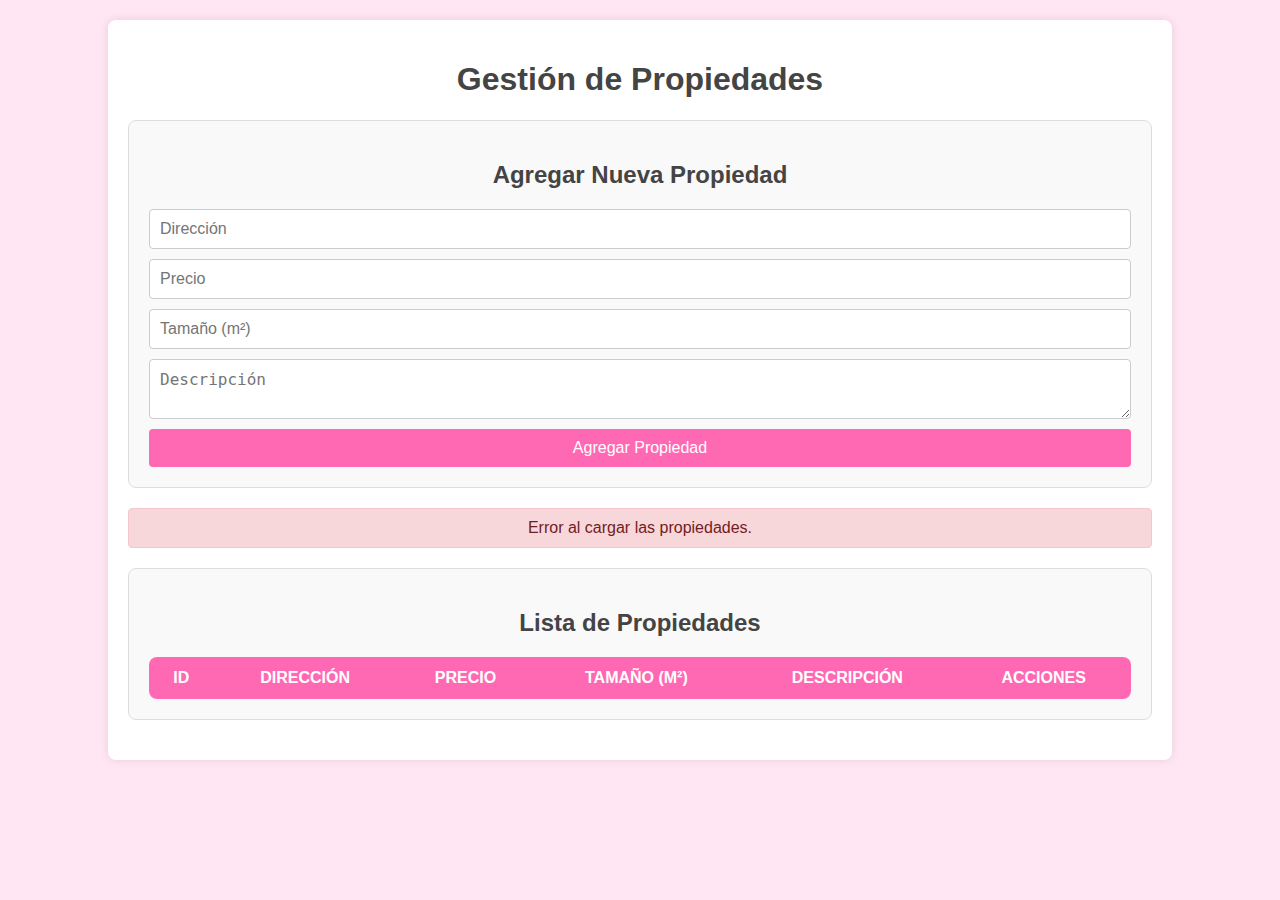
<file: src/main/resources/static/index.html>
<!DOCTYPE html>
<html lang="es">
<head>
    <meta charset="UTF-8">
    <meta name="viewport" content="width=device-width, initial-scale=1.0">
    <title>Gestión de Propiedades</title>
    <link rel="stylesheet" href="styles.css">
</head>
<body>
<div class="container">
    <h1>Gestión de Propiedades</h1>


    <div class="section">
        <h2>Agregar Nueva Propiedad</h2>
        <form id="propertyForm">
            <input type="text" id="newAddress" placeholder="Dirección" required>
            <input type="number" id="newPrice" placeholder="Precio" required>
            <input type="number" id="newSize" placeholder="Tamaño (m²)" required>
            <textarea id="newDescription" placeholder="Descripción" required></textarea>
            <button type="submit">Agregar Propiedad</button>
        </form>
    </div>
    <div id="message" class="message"></div>

    <div class="section">
        <h2>Lista de Propiedades</h2>
        <table id="propertiesTable">
            <thead>
            <tr>
                <th>ID</th>
                <th>Dirección</th>
                <th>Precio</th>
                <th>Tamaño (m²)</th>
                <th>Descripción</th>
                <th>Acciones</th>
            </tr>
            </thead>
            <tbody>
            </tbody>
        </table>
    </div>
</div>
<script src="script.js"></script>
</body>
</html>
</file>
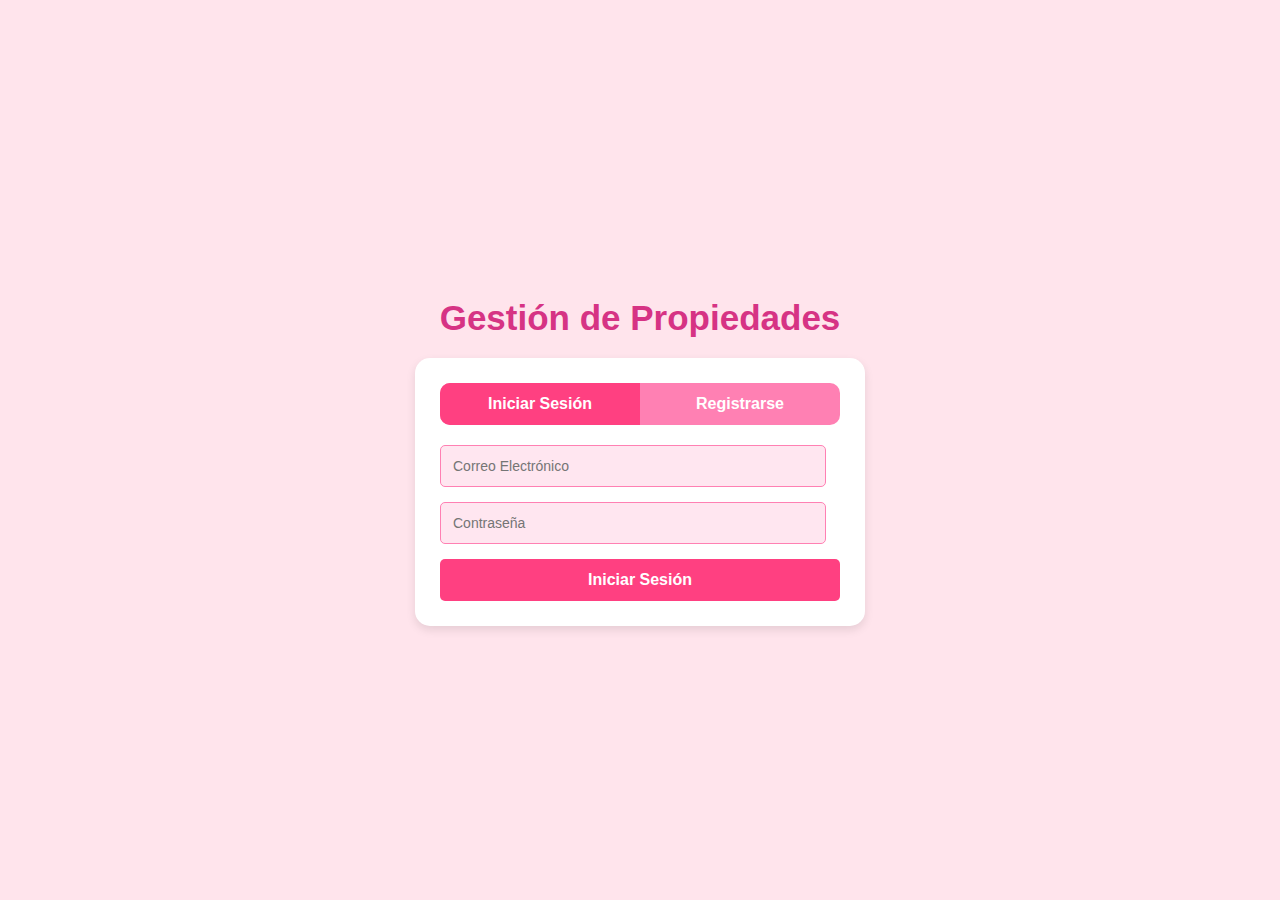
<file: src/main/resources/static/auth.html>
<!DOCTYPE html>
<html lang="es">
<head>
    <meta charset="UTF-8">
    <meta name="viewport" content="width=device-width, initial-scale=1.0">
    <title>Autenticación</title>
    <link rel="stylesheet" href="auth.css">
</head>
<h1>Gestión de Propiedades</h1>
<body>
<div class="auth-container">
    <div class="tabs">
        <button id="showLogin" class="active">Iniciar Sesión</button>
        <button id="showRegister">Registrarse</button>
    </div>

    <div class="form-container">

        <form id="loginForm" class="auth-form">
            <input type="email" id="loginEmail" placeholder="Correo Electrónico" required>
            <input type="password" id="loginPassword" placeholder="Contraseña" required>
            <button type="submit">Iniciar Sesión</button>
        </form>

        <form id="registerForm" class="auth-form hidden">
            <input type="email" id="regEmail" placeholder="Correo Electrónico" required>
            <input type="password" id="regPassword" placeholder="Contraseña" required>
            <button type="submit">Registrarse</button>
        </form>
    </div>
</div>

<script src="auth.js"></script>
</body>
</html>
</file>
<file: src/main/resources/static/styles.css>
/* Estilos generales */
body {
    font-family: Arial, sans-serif;
    background-color: #ffe6f2;
    margin: 0;
    padding: 0;
    color: #333;
}

h1, h2 {
    color: #444;
    text-align: center;
}

/* Contenedor principal */
.container {
    width: 80%;
    margin: 20px auto;
    padding: 20px;
    background: #fff;
    box-shadow: 0 0 10px rgba(0, 0, 0, 0.1);
    border-radius: 8px;
}

/* Contenedores para separar secciones */
.section {
    background: #f9f9f9;
    padding: 20px;
    margin-bottom: 20px;
    border: 1px solid #ddd;
    border-radius: 8px;
}

/* Formulario */
#propertyForm {
    display: flex;
    flex-direction: column;
    gap: 10px;
}

#propertyForm input, #propertyForm textarea {
    padding: 10px;
    border: 1px solid #ccc;
    border-radius: 4px;
    font-size: 16px;
}

#propertyForm button {
    padding: 10px;
    background-color: #ff69b4;
    color: white;
    border: none;
    border-radius: 4px;
    cursor: pointer;
    font-size: 16px;
}

#propertyForm button:hover {
    background-color: #ff1493;
}

/* Lista de propiedades */
#propertyList {
    list-style-type: none;
    padding: 0;
}

#propertyList li {
    background: #fff;
    margin: 10px 0;
    padding: 15px;
    border: 1px solid #ddd;
    border-radius: 4px;
    display: flex;
    justify-content: space-between;
    align-items: center;
}

#propertyList li button {
    background-color: #ff69b4;
    color: white;
    border: none;
    padding: 5px 10px;
    border-radius: 4px;
    cursor: pointer;
}

#propertyList li button:hover {
    background-color: #ff1493;
}

/* Mensajes de retroalimentación */
.message {
    padding: 10px;
    margin-bottom: 20px;
    border-radius: 4px;
    text-align: center;
}

.message.success {
    background-color: #d4edda;
    color: #155724;
    border: 1px solid #c3e6cb;
}

.message.error {
    background-color: #f8d7da;
    color: #721c24;
    border: 1px solid #f5c6cb;
}

/* Tabla de propiedades */
#propertiesTable {
    width: 100%;
    border-collapse: collapse;
    margin-top: 20px;
    background: white;
    border-radius: 8px;
    overflow: hidden;
}

/* Encabezados de la tabla */
#propertiesTable th {
    background-color: #ff69b4;
    color: white;
    padding: 12px;
    text-transform: uppercase;
}

/* Filas y celdas */
#propertiesTable td {
    padding: 10px;
    border: 1px solid #ddd;
    text-align: center;
}

/* Filas alternas */
#propertiesTable tbody tr:nth-child(even) {
    background-color: #f9f9f9;
}

#propertiesTable tbody tr:hover {
    background-color: #ffebf1;
}

/* Botones */
#propertiesTable button {
    padding: 8px 12px;
    border: none;
    border-radius: 5px;
    cursor: pointer;
    font-weight: bold;
    margin: 3px;
}

#propertiesTable .delete-btn {
    background-color: #ff80ab;
    color: white;
}
#propertiesTable .delete-btn:hover {
    background-color: #d81b60;
}
#propertiesTable .edit-btn {
    background-color: #ff4081;
    color: white;
}
#propertiesTable .edit-btn:hover {
    background-color: #c2185b;
}
</file>
<file: src/main/resources/static/auth.css>
body {
    font-family: Arial, sans-serif;
    background-color: #ffe4ec;
    display: flex;
    justify-content: center;
    align-items: center;
    height: 100vh;
    margin: 0;
    flex-direction: column;
}

h1 {
    font-size: 35px;
    font-weight: bold;
    color: #d63384;
    margin-bottom: 20px;
}

.auth-container {
    width: 400px;
    background-color: white;
    padding: 25px;
    border-radius: 15px;
    box-shadow: 0px 4px 10px rgba(0, 0, 0, 0.1);
    text-align: center;
}

.tabs {
    display: flex;
    justify-content: space-between;
    margin-bottom: 20px;
    background: #ff80b3;
    border-radius: 10px;
    overflow: hidden;
}

.tabs button {
    flex: 1;
    padding: 12px;
    border: none;
    cursor: pointer;
    font-size: 16px;
    background: transparent;
    color: white;
    font-weight: bold;
}

.tabs .active {
    background: #ff4081;
}

.form-container {
    width: 100%;
}

.auth-form {
    display: flex;
    flex-direction: column;
    gap: 15px;
}

.auth-form input {
    width: 90%;
    padding: 12px;
    border: 1px solid #ff80b3;
    border-radius: 5px;
    font-size: 14px;
    background: #ffe6f0;

}

.auth-form button {
    padding: 12px;
    background: #ff4081;
    color: white;
    border: none;
    border-radius: 5px;
    font-size: 16px;
    cursor: pointer;
    font-weight: bold;
}

.auth-form button:hover {
    background: #e60073;
}

.hidden {
    display: none;
}
</file>
